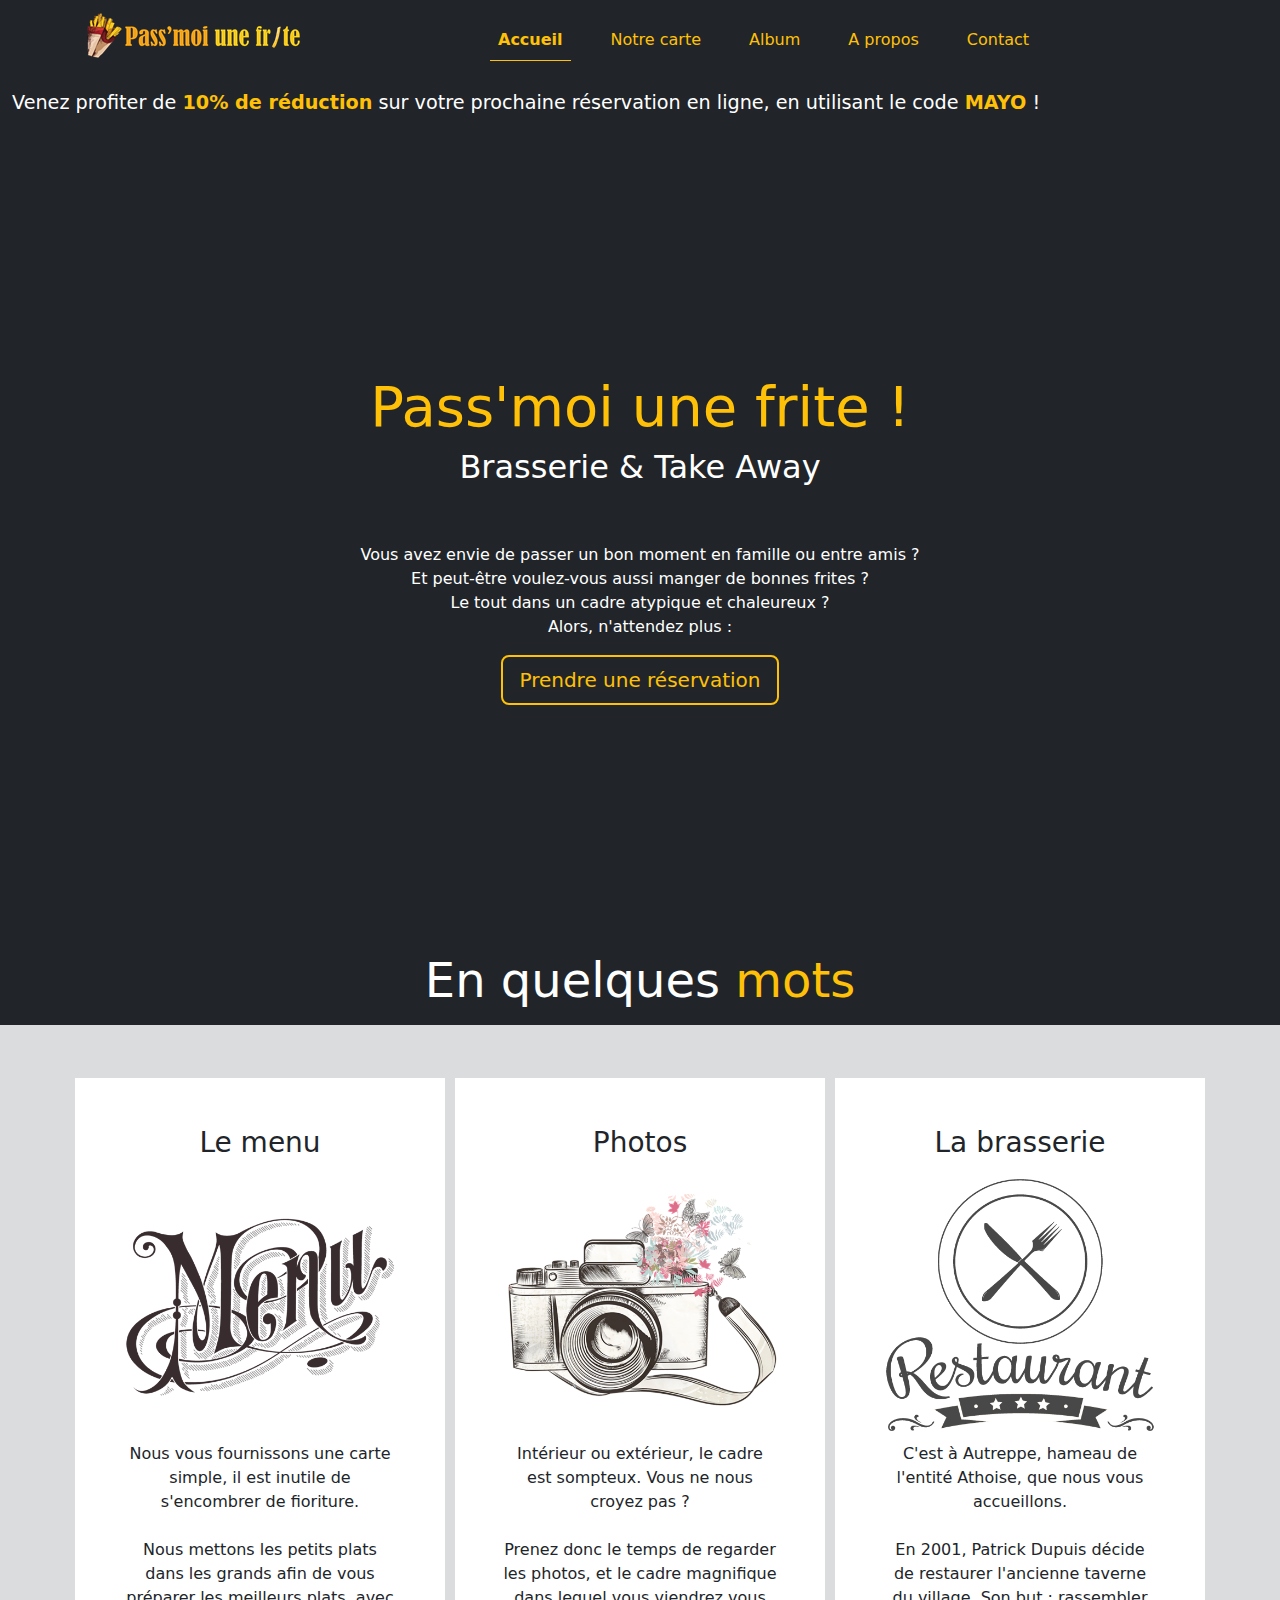
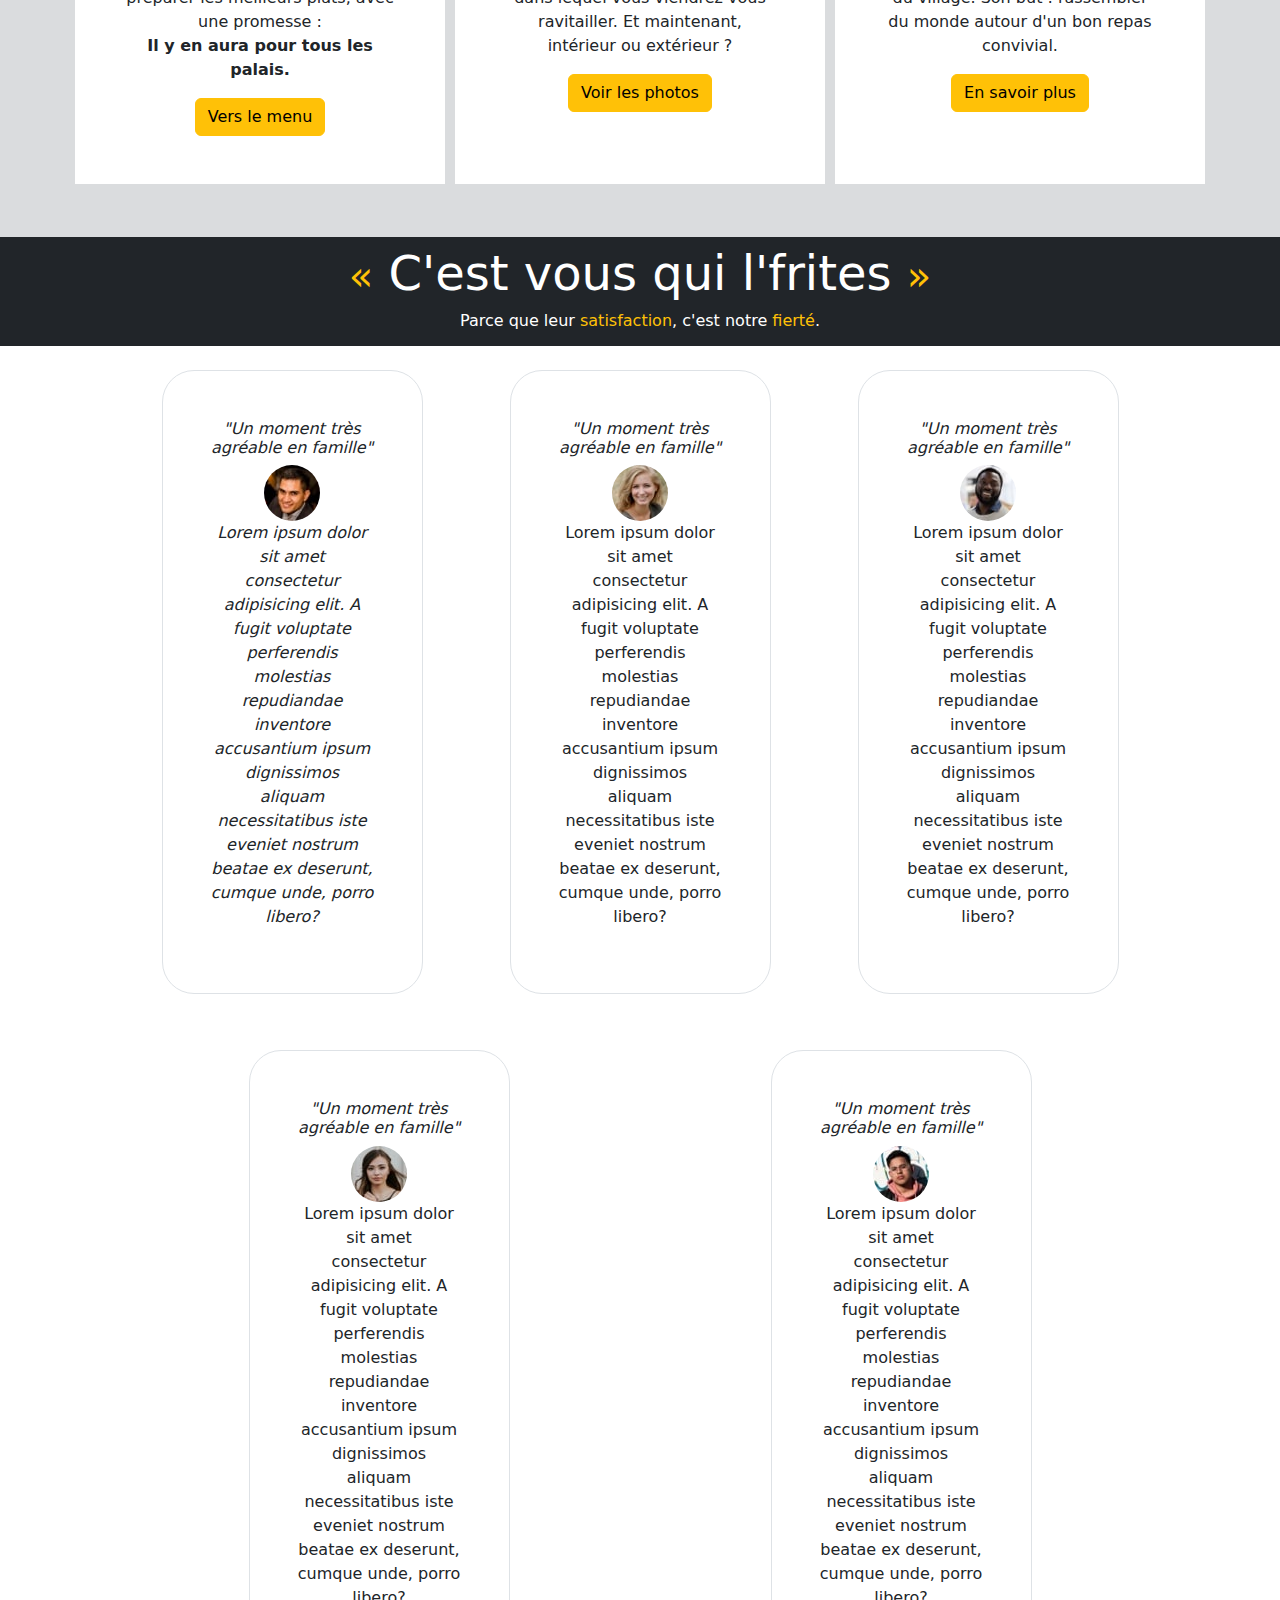
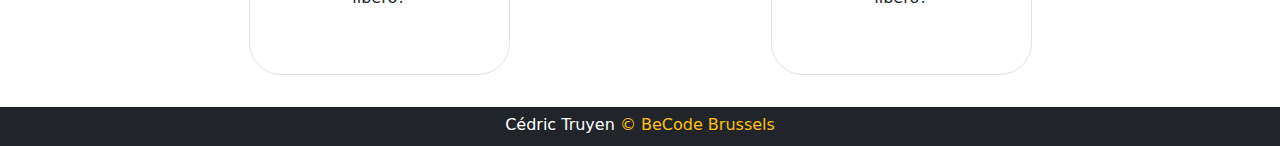
<file: index.html>
<!DOCTYPE html>
<html lang="fr">
  <head>
    <meta charset="UTF-8" />
    <meta name="viewport" content="width=device-width, initial-scale=1.0" />
    <meta http-equiv="Cache-Control" content="max-age=31536000">
    <title>Restaurant - Pass'-moi une frite</title>
    <link href="https://cdn.jsdelivr.net/npm/bootstrap@5.3.3/dist/css/bootstrap.min.css" rel="stylesheet" integrity="sha384-QWTKZyjpPEjISv5WaRU9OFeRpok6YctnYmDr5pNlyT2bRjXh0JMhjY6hW+ALEwIH" crossorigin="anonymous"/>
    <link rel="stylesheet" href="https://cdnjs.cloudflare.com/ajax/libs/animate.css/4.1.1/animate.min.css"/>
    <link rel="stylesheet" href="styles/default.css" />
  </head>

  <body>
    <header class="container-fluid bg-dark py-1">
      <div class="container pt-2">
        <div class="row">
          <a class="col-md-4 col-sm-12" href="index.html">
            <img src="pictures/logo_long_md.png" alt="logo_long" title="logo de Pass'moi une frite"/>
          </a>
          <div class="col-md-8 col-sm-12">
            <nav class="navbar navbar-expand-lg">
              <div class="container">
                <button
                  class="navbar-toggler"
                  data-bs-toggle="collapse"
                  data-bs-target="#menu"
                  title="Appuyer sur ce bouton pour afficher le menu"
                >
                  <span class="navbar-toggler-icon"></span>
                </button>
                <div class="collapse navbar-collapse" id="menu">
                  <ul class="navbar-nav">
                    <li class="nav-item px-3">
                      <a class="nav-link text-warning active" href="index.html"
                        >Accueil</a
                      >
                    </li>
                    <li class="nav-item px-3">
                      <a class="nav-link text-warning" href="menu.html"
                        >Notre carte</a
                      >
                    </li>
                    <li class="nav-item px-3">
                      <a class="nav-link text-warning" href="pictures.html"
                        >Album</a
                      >
                    </li>
                    <li class="nav-item px-3">
                      <a class="nav-link text-warning" href="restaurant.html"
                        >A propos</a
                      >
                    </li>
                    <li class="nav-item px-3">
                      <a class="nav-link text-warning" href="contact.html"
                        >Contact</a
                      >
                    </li>
                  </ul>
                </div>
              </div>
            </nav>
          </div>
        </div>
      </div>
    </header>

    <div class="container-fluid bg-dark menu-defilant">
      <div class="row bg-dark">
        <p class="text-white my-3 text-center">
          Venez profiter de
          <strong><span class="text-warning">10% de réduction</span></strong>
          sur votre prochaine réservation en ligne, en utilisant le code
          <strong><span class="text-warning">MAYO</span></strong> !
        </p>
      </div>
    </div>

    <section
      class="accueil bg-dark d-flex w-100 h-100 flex-column justify-content-center align-items-center"
    >
      <div
        class="container jumbotron-content bg-dark bg-opacity-75 text-center py-5 d-flex flex-column align-items-center animate__animated animate__zoomIn"
      >
        <h1 class="display-4 text-warning">
          <strong>Pass'moi </strong>une frite !
        </h1>
        <h2 class="text-white">Brasserie & Take Away</h2>
        <hr class="my-4" />
        <p class="text-white">
          Vous avez envie de passer un bon moment en famille ou entre amis ?<br />
          Et peut-être voulez-vous aussi manger de bonnes frites ?<br />
          Le tout dans un cadre atypique et chaleureux ?<br />
          Alors, n'attendez plus :
        </p>
        <a class="btn btn-outline-warning btn-lg border-2" href="#" role="button">Prendre une réservation</a>
      </div>
    </section>


    <div class="container-fluid bg-dark py-2">
        <div class="row text-center">
          <h2 class="text-white display-5">En quelques <span class="text-warning display-5">mots</span></h2>  
        </div>
    </div>

    <div class="container-fluid bg-secondary bg-opacity-25 py-5">
        <div class="container">
            <div class="row d-flex justify-content-around">
                <div class="col-sm-12 col-md-4 text-center bg-white p-5 border border-5 border-secondary border-opacity-25">
                    <h3>Le menu</h3>
                    <img src="pictures/menu_01.png" class="w-100" alt="photo_menu" title="Photo d'un menu">
                    <p>Nous vous fournissons une carte simple, il est inutile de
                    s'encombrer de fioriture. <br /><br />
                    Nous mettons les petits plats dans les grands afin de vous
                    préparer les meilleurs plats, avec une promesse : <br /><strong>Il y en aura pour tous les palais.</strong></p>
                    <a class="btn btn-warning" href="menu.html">Vers le menu</a>
                </div>
            <div class="col-sm-12 col-md-4 text-center bg-white p-5 border border-5 border-secondary border-opacity-25">
                <h3>Photos</h3>
                <img src="pictures/photo_01.png" class="w-100" alt="appareil_photo" title="Photo d'un appareil photo">
                <p>Intérieur ou extérieur, le cadre est sompteux. Vous ne nous croyez
              pas ?<br /><br />
              Prenez donc le temps de regarder les photos, et le cadre
              magnifique dans lequel vous viendrez vous ravitailler. Et
              maintenant, intérieur ou extérieur ?</p>
                <a class="btn btn-warning" href="pictures.html">Voir les photos</a>
            </div>
            <div class="col-sm-12 col-md-4 text-center bg-white p-5 border border-5 border-secondary border-opacity-25">
                <h3>La brasserie</h3>
                <img src="pictures/histoire_01.png" class="w-100" alt="photo_histoire" title="Image d'un restaurant">
                <p>C'est à Autreppe, hameau de l'entité Athoise, que nous vous
              accueillons. <br /><br />
              En 2001, Patrick Dupuis décide de restaurer l'ancienne taverne du
              village. Son but : rassembler du monde autour d'un bon repas
              convivial.</p>
                <a class="btn btn-warning" href="restaurant.html">En savoir plus</a>
            </div>
        </div>
      </div>
    </div>

    <div class="container-fluid bg-dark py-2">
      <div class="row text-center">
        <h2 class="text-white display-5">
          <span class="text-warning h1">«</span> C'est vous qui l'frites
          <span class="text-warning h1">»</span>
        </h2>
        <h4 class="h6 text-white">Parce que leur <span class="text-warning">satisfaction</span>, c'est notre <span class="text-warning">fierté</span>.</h4>

      </div>
    </div>

    <div class="container-fluid">
      <div class="container">
        <div class="row d-flex justify-content-around py-4 px-5">
          <div class="col-sm-12 col-md-3 bg-white border rounded-5 mb-2">
            <div class="row">
              <div class="col-12 text-center p-5">
                <h4 class="h6">
                  <em>"Un moment très agréable en famille"</em>
                </h4>
                <img
                  class="rounded rounded-5"
                  src="pictures/image-daniel.jpg"
                  alt="photo_daniel"
                  title="Photo de Daniel - témoignage"
                />
                <p>
                  <em>
                    Lorem ipsum dolor sit amet consectetur adipisicing elit. A
                    fugit voluptate perferendis molestias repudiandae inventore
                    accusantium ipsum dignissimos aliquam necessitatibus iste
                    eveniet nostrum beatae ex deserunt, cumque unde, porro
                    libero?
                  </em>
                </p>
              </div>
            </div>
          </div>
          <div class="col-sm-12 col-md-3 bg-white border rounded-5 mb-2">
            <div class="row">
              <div class="col-12 text-center p-5">
                <h4 class="h6">
                  <em>"Un moment très agréable en famille"</em>
                </h4>
                <img
                  class="rounded rounded-5"
                  src="pictures/image-jeanette.jpg"
                  alt="photo_jeanette"
                  title="Photo de Jeanette - témoignage"
                />
                <p>
                  Lorem ipsum dolor sit amet consectetur adipisicing elit. A
                  fugit voluptate perferendis molestias repudiandae inventore
                  accusantium ipsum dignissimos aliquam necessitatibus iste
                  eveniet nostrum beatae ex deserunt, cumque unde, porro libero?
                </p>
              </div>
            </div>
          </div>
          <div class="col-sm-12 col-md-3 bg-white border rounded-5 mb-2">
            <div class="row">
              <div class="col-12 text-center p-5">
                <h4 class="h6">
                  <em>"Un moment très agréable en famille"</em>
                </h4>
                <img
                  class="rounded rounded-5"
                  src="pictures/image-jonathan.jpg"
                  alt="photo_jonathan"
                  title="Photo de Jonathan - témoignage"
                />
                <p>
                  Lorem ipsum dolor sit amet consectetur adipisicing elit. A
                  fugit voluptate perferendis molestias repudiandae inventore
                  accusantium ipsum dignissimos aliquam necessitatibus iste
                  eveniet nostrum beatae ex deserunt, cumque unde, porro libero?
                </p>
              </div>
            </div>
          </div>
        </div>
        <div class="row d-flex justify-content-around py-4 px-5">
          <div class="col-sm-12 col-md-3 bg-white border rounded-5 mb-2">
            <div class="row">
              <div class="col-12 text-center p-5">
                <h4 class="h6">
                  <em>"Un moment très agréable en famille"</em>
                </h4>
                <img
                  class="rounded rounded-5"
                  src="pictures/image-kira.jpg"
                  alt="photo_kira"
                  title="Photo de Kira - témoignage"
                />
                <p>
                  Lorem ipsum dolor sit amet consectetur adipisicing elit. A
                  fugit voluptate perferendis molestias repudiandae inventore
                  accusantium ipsum dignissimos aliquam necessitatibus iste
                  eveniet nostrum beatae ex deserunt, cumque unde, porro libero?
                </p>
              </div>
            </div>
          </div>
          <div class="col-sm-12 col-md-3 bg-white border rounded-5 mb-2">
            <div class="row">
              <div class="col-12 text-center p-5">
                <h4 class="h6">
                  <em>"Un moment très agréable en famille"</em>
                </h4>
                <img
                  class="rounded rounded-5"
                  src="pictures/image-patrick.jpg"
                  alt="photo_patrick"
                  title="Photo de Patrick - témoignage"
                />
                <p>
                  Lorem ipsum dolor sit amet consectetur adipisicing elit. A
                  fugit voluptate perferendis molestias repudiandae inventore
                  accusantium ipsum dignissimos aliquam necessitatibus iste
                  eveniet nostrum beatae ex deserunt, cumque unde, porro libero?
                </p>
              </div>
            </div>
          </div>
        </div>
      </div>
    </div>

<div class="container-fluid bg-dark pt-2 pb-1">
    <div class="row text-center">
        <h6 class="text-white">Cédric Truyen <span class="text-warning">&copy; BeCode Brussels</span></h6>  
    </div>
</div>



    <script
      src="https://cdn.jsdelivr.net/npm/bootstrap@5.3.3/dist/js/bootstrap.bundle.min.js"
      integrity="sha384-YvpcrYf0tY3lHB60NNkmXc5s9fDVZLESaAA55NDzOxhy9GkcIdslK1eN7N6jIeHz"
      crossorigin="anonymous"
    ></script>
  </body>
</html>
</file>
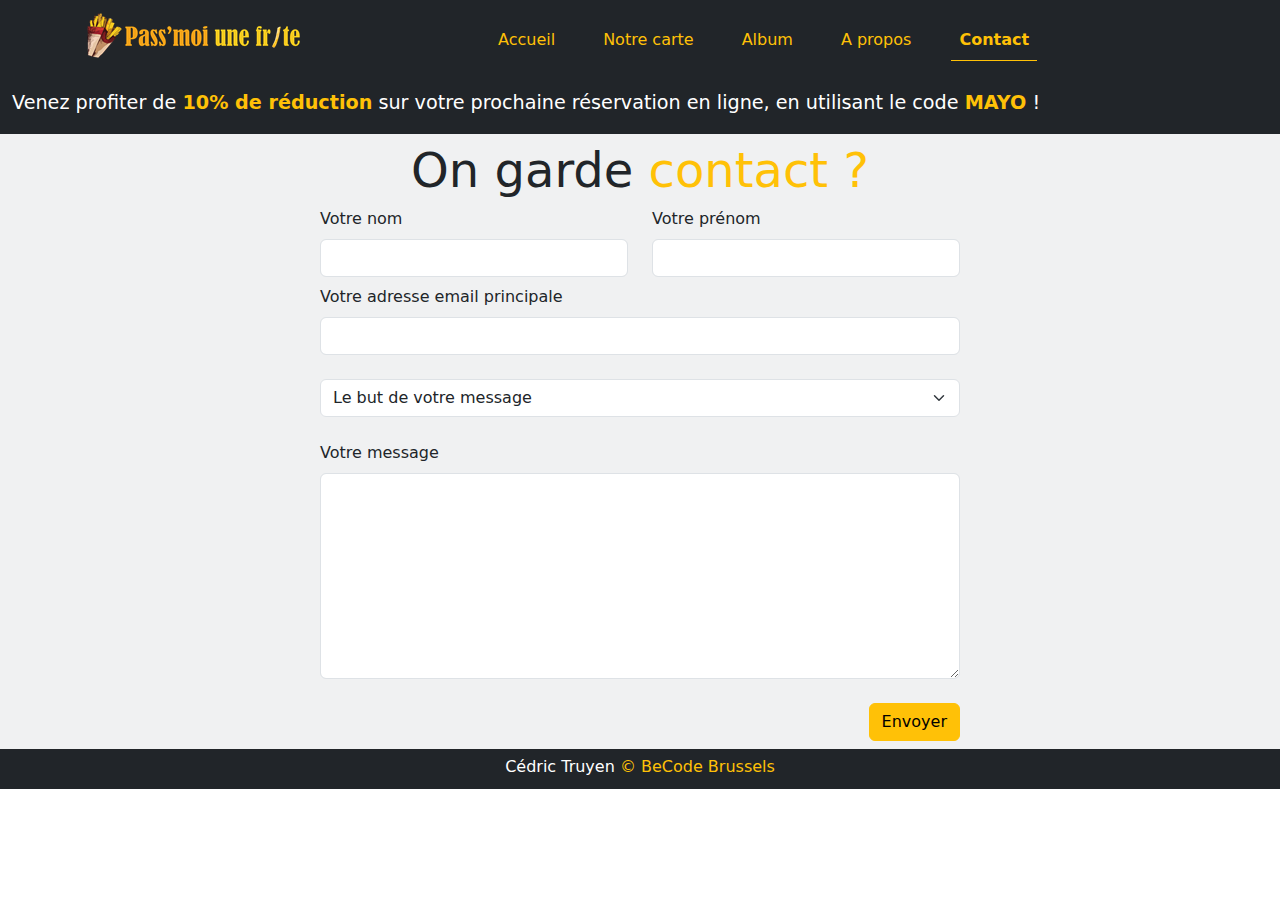
<file: contact.html>
<!DOCTYPE html>
<html lang="fr">
  <head>
    <meta charset="UTF-8" />
    <meta name="viewport" content="width=device-width, initial-scale=1.0" />
    <meta http-equiv="Cache-Control" content="max-age=31536000">
    <title>Restaurant - Pass'-moi une frite</title>
    <link
      href="https://cdn.jsdelivr.net/npm/bootstrap@5.3.3/dist/css/bootstrap.min.css"
      rel="stylesheet"
      integrity="sha384-QWTKZyjpPEjISv5WaRU9OFeRpok6YctnYmDr5pNlyT2bRjXh0JMhjY6hW+ALEwIH"
      crossorigin="anonymous"
    />
    <link
    rel="stylesheet"
    href="https://cdnjs.cloudflare.com/ajax/libs/animate.css/4.1.1/animate.min.css"
  />
    <link rel="stylesheet" href="styles/default.css" />
  </head>

  <body>
    <header class="container-fluid bg-dark py-1">
      <div class="container pt-2">
        <div class="row">
          <a class="col-md-4 col-sm-12" href="index.html">
            <img src="pictures/logo_long_md.png" alt="logo_long" title="logo de Pass'moi une frite"/>
          </a>
          <div class="col-md-8 col-sm-12">
            <nav class="navbar navbar-expand-lg">
              <div class="container">
                <button
                  class="navbar-toggler"
                  data-bs-toggle="collapse"
                  data-bs-target="#menu"
                  title="Appuyer sur ce bouton pour afficher le menu"
                >
                  <span class="navbar-toggler-icon"></span>
                </button>
                <div class="collapse navbar-collapse" id="menu">
                  <ul class="navbar-nav">
                    <li class="nav-item px-3">
                      <a class="nav-link text-warning" href="index.html"
                        >Accueil</a
                      >
                    </li>
                    <li class="nav-item px-3">
                      <a class="nav-link text-warning" href="menu.html"
                        >Notre carte</a
                      >
                    </li>
                    <li class="nav-item px-3">
                      <a class="nav-link text-warning" href="pictures.html"
                        >Album</a
                      >
                    </li>
                    <li class="nav-item px-3">
                      <a class="nav-link text-warning" href="restaurant.html"
                        >A propos</a
                      >
                    </li>
                    <li class="nav-item px-3">
                      <a class="nav-link text-warning active" href="contact.html"
                        >Contact</a
                      >
                    </li>
                  </ul>
                </div>
              </div>
            </nav>
          </div>
        </div>
      </div>
    </header>

    <div class="container-fluid bg-dark menu-defilant">
        <div class="row bg-dark">
          <p class="text-white my-3 text-center">
            Venez profiter de
            <strong><span class="text-warning">10% de réduction</span></strong>
            sur votre prochaine réservation en ligne, en utilisant le code
            <strong><span class="text-warning">MAYO</span></strong> !
          </p>
        </div>
      </div>

      <div class="container-fluid  bg-secondary bg-opacity-10 py-2">
        <div class="row text-center">
          <h2 class="text-dark display-5">On garde <span class="text-warning display-5">contact ?</span></h2>  
        </div>
        <div class="container">
            <div class="row d-flex justify-content-center">
                <div class="col-md-8">
                    <form class="row px-5">
                        <div class="col-md-6 col-sm-12 animate__animated animate__slideInLeft">
                            <label class="form-label" for="firstname">Votre nom</label>
                            <input class="form-control" type="text" name="firstname" id="firstname">
                        </div>
                        <div class="col-md-6 col-sm-12 animate__animated animate__slideInRight">
                            <label class="form-label" for="lastname">Votre prénom</label>
                            <input class="form-control" type="text" name="lastname" id="lastname">
                        </div>
                        <div class="col-md-12 mt-2 animate__animated animate__slideInUp">
                            <label class="form-label" for="lastname">Votre adresse email principale</label>
                            <input class="form-control" type="email" name="email" id="email" title="Entrez votre adresse email">
                        </div>
                        <div class="col-md-12 animate__animated animate__slideInUp">
                            <select class="form-select col-md-12 my-4" aria-label="Default select example">
                                <option selected>Le but de votre message</option>
                                <option value="1">Je souhaite réserver une table</option>
                                <option value="2">Je souhaite obtenir des informations</option>
                                <option value="3">Je souhaite formuler une plainte</option>
                            </select>
                        </div>
                        <div class="col-md-12 animate__animated animate__slideInUp">
                            <label class="form-label" for="message">Votre message</label>
                            <textarea class="form-control" type="message" name="message" id="message" cols="30" rows="8"></textarea>
                        </div>
                        <div class="col-md-12 text-end mt-4 animate__animated animate__slideInUp">
                            <button class="btn btn-warning" type="submit">Envoyer</button>
                        </div>
                    </form>
                </div>
            </div>
        </div>
    </div>


    <div class="container-fluid bg-dark pt-2 pb-1">
        <div class="row text-center">
            <h6 class="text-white">Cédric Truyen <span class="text-warning">&copy; BeCode Brussels</span></h6>  
        </div>
    </div>

    <script
      src="https://cdn.jsdelivr.net/npm/bootstrap@5.3.3/dist/js/bootstrap.bundle.min.js"
      integrity="sha384-YvpcrYf0tY3lHB60NNkmXc5s9fDVZLESaAA55NDzOxhy9GkcIdslK1eN7N6jIeHz"
      crossorigin="anonymous"
    ></script>
  </body>
</html>
</file>
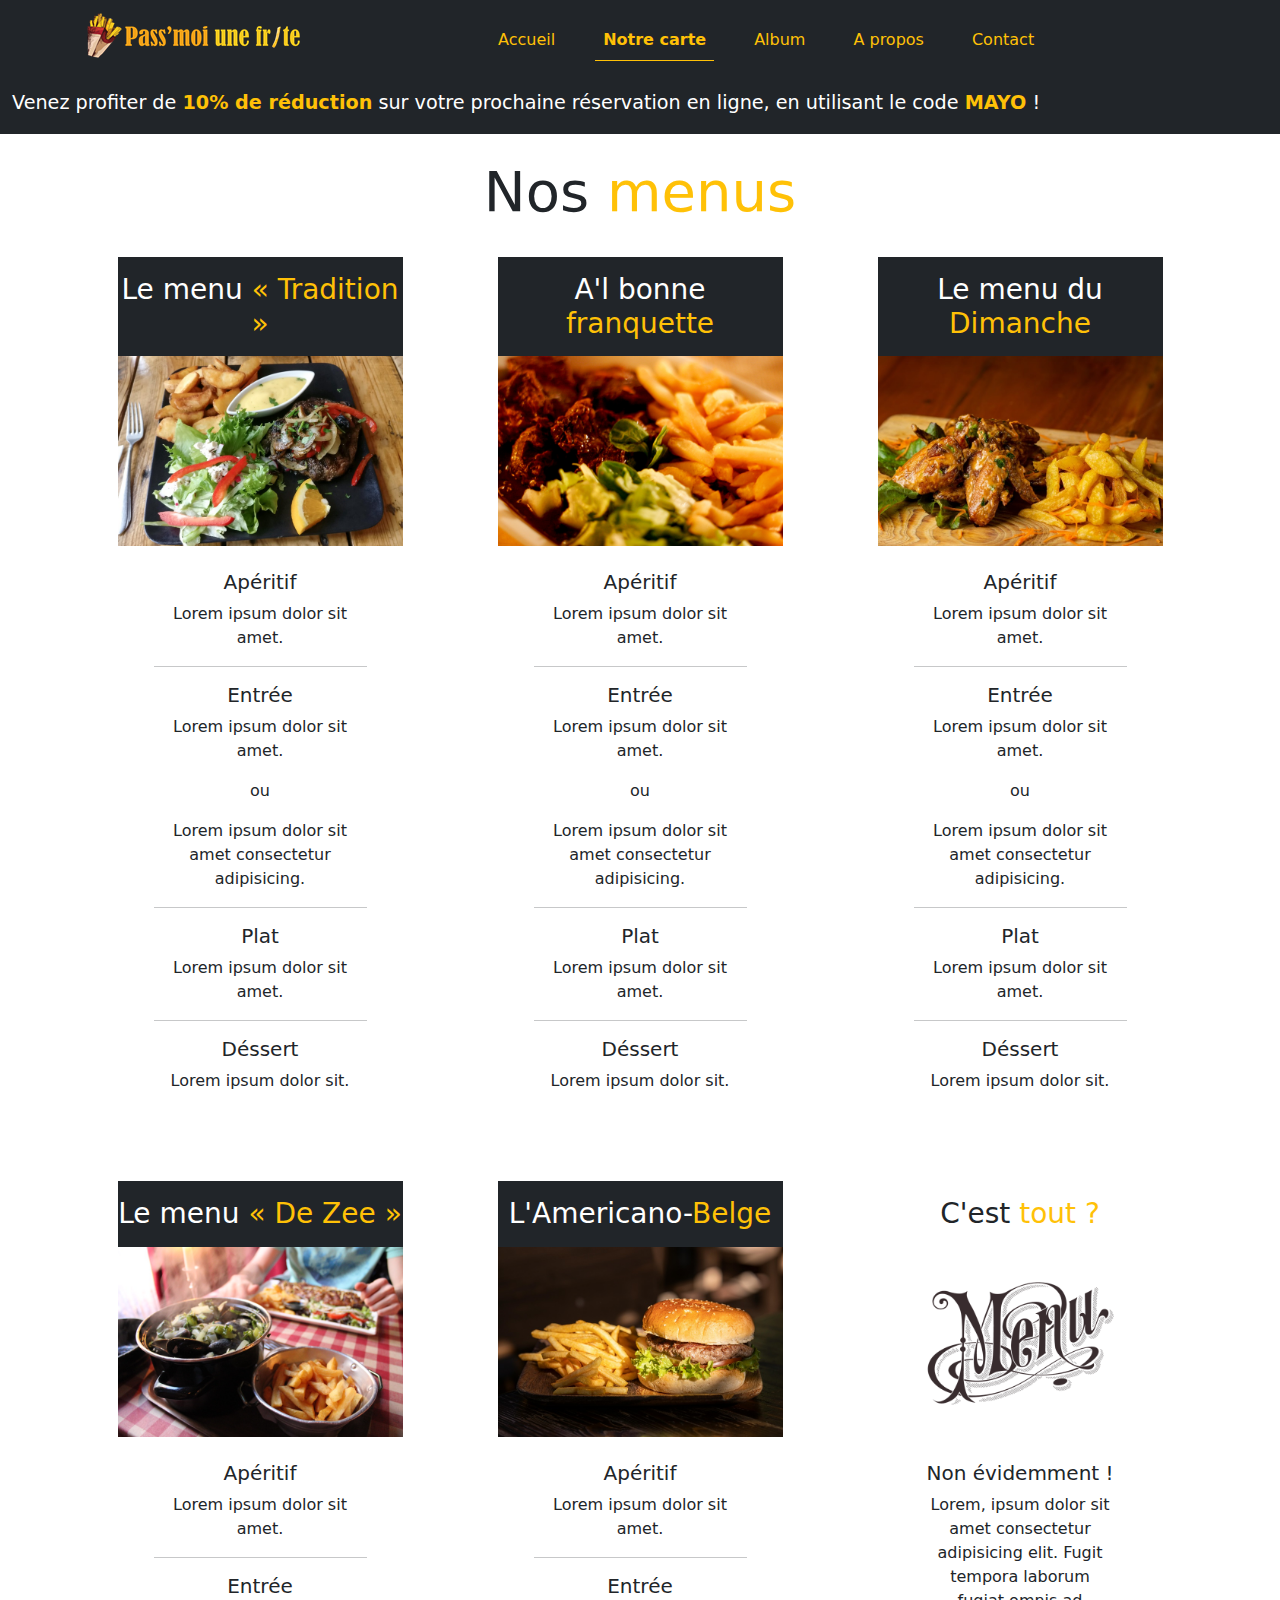
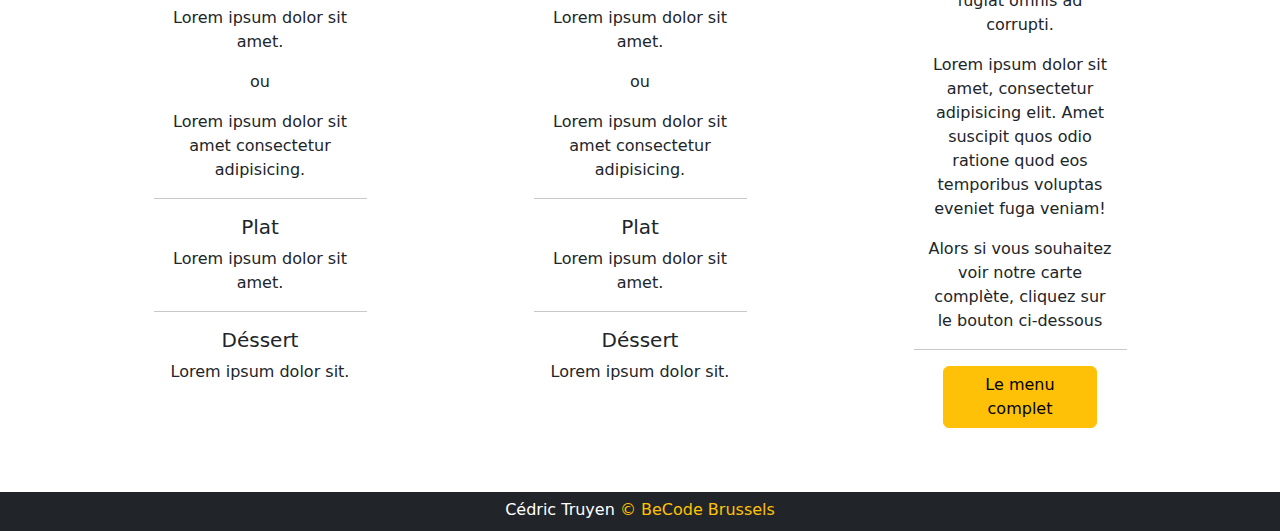
<file: menu.html>
<!DOCTYPE html>
<html lang="fr">
  <head>
    <meta charset="UTF-8" />
    <meta name="viewport" content="width=device-width, initial-scale=1.0" />
    <meta http-equiv="Cache-Control" content="max-age=31536000">
    <title>Restaurant - Pass'-moi une frite</title>
    <link
      href="https://cdn.jsdelivr.net/npm/bootstrap@5.3.3/dist/css/bootstrap.min.css"
      rel="stylesheet"
      integrity="sha384-QWTKZyjpPEjISv5WaRU9OFeRpok6YctnYmDr5pNlyT2bRjXh0JMhjY6hW+ALEwIH"
      crossorigin="anonymous"
    />
    <link rel="stylesheet" href="styles/default.css" />
  </head>
  
  <body>
    <header class="container-fluid bg-dark py-1">
      <div class="container pt-2">
        <div class="row">
          <a class="col-md-4 col-sm-12" href="index.html">
            <img src="pictures/logo_long_md.png" alt="logo_long" title="logo de Pass'moi une frite"/>
          </a>
          <div class="col-md-8 col-sm-12">
            <nav class="navbar navbar-expand-lg">
              <div class="container">
                <button
                  class="navbar-toggler"
                  data-bs-toggle="collapse"
                  data-bs-target="#menu"
                  title="Appuyer sur ce bouton pour afficher le menu"
                >
                  <span class="navbar-toggler-icon"></span>
                </button>
                <div class="collapse navbar-collapse" id="menu">
                  <ul class="navbar-nav">
                    <li class="nav-item px-3">
                      <a class="nav-link text-warning" href="index.html"
                        >Accueil</a
                      >
                    </li>
                    <li class="nav-item px-3">
                      <a class="nav-link text-warning active" href="menu.html"
                        >Notre carte</a
                      >
                    </li>
                    <li class="nav-item px-3">
                      <a class="nav-link text-warning" href="pictures.html"
                        >Album</a
                      >
                    </li>
                    <li class="nav-item px-3">
                      <a class="nav-link text-warning" href="restaurant.html"
                        >A propos</a
                      >
                    </li>
                    <li class="nav-item px-3">
                      <a class="nav-link text-warning" href="contact.html"
                        >Contact</a
                      >
                    </li>
                  </ul>
                </div>
              </div>
            </nav>
          </div>
        </div>
      </div>
    </header>

    <div class="container-fluid bg-dark menu-defilant">
      <div class="row bg-dark">
        <p class="text-white my-3 text-center">
          Venez profiter de
          <strong><span class="text-warning">10% de réduction</span></strong>
          sur votre prochaine réservation en ligne, en utilisant le code
          <strong><span class="text-warning">MAYO</span></strong> !
        </p>
      </div>
    </div>

    <div class="container-fluid py-4 background-menu">
      <div class="container">
        <div class="row">
          <div class="col-md-12 pb-4 text-center">
            <h2 class="display-4">Nos <span class="text-warning">menus</span></h2>
          </div>
          <div class="container text-center">
            <div class="row d-flex justify-content-around">
                <!-- Menu 1 -->
              <div class="col-md-3 bg-white p-0 mb-4">
                <h3 class="py-3 mb-0 text-center text-white bg-dark">Le menu <span class="text-warning">« Tradition »</span></h3>
                <img src="pictures/steak.jpg" alt="steak-frites" title="Photo d'un steak avec des frites" class="w-100"/>
                <div class="row px-5 pt-4">
                    <h4 class="h5">Apéritif</h4>
                    <p>Lorem ipsum dolor sit amet.</p>
                    <hr>
                </div>
                <div class="row px-5">
                    <h4 class="h5">Entrée</h4>
                    <p>Lorem ipsum dolor sit amet.</p>
                    <p>ou</p>
                    <p>Lorem ipsum dolor sit amet consectetur adipisicing.</p>
                    <hr>
                </div>
                <div class="row px-5">
                    <h4 class="h5">Plat</h4>
                    <p>Lorem ipsum dolor sit amet.</p>
                    <hr>
                </div>
                <div class="row px-5">
                    <h4 class="h5">Déssert</h4>
                    <p>Lorem ipsum dolor sit.</p>
                </div>
              </div>

              <!-- Menu 2 -->
              <div class="col-md-3 bg-white p-0 mb-4">
                <h3 class="py-3 mb-0 text-center text-white bg-dark">A'l bonne <span class="text-warning">franquette</span></h3>
                <img src="pictures/carbonnade.png" alt="carbonnade" title="Photo de carbonnades avec des frites" class="w-100"/>
                <div class="row px-5 pt-4">
                    <h4 class="h5">Apéritif</h4>
                    <p>Lorem ipsum dolor sit amet.</p>
                    <hr>
                </div>
                <div class="row px-5">
                    <h4 class="h5">Entrée</h4>
                    <p>Lorem ipsum dolor sit amet.</p>
                    <p>ou</p>
                    <p>Lorem ipsum dolor sit amet consectetur adipisicing.</p>
                    <hr>
                </div>
                <div class="row px-5">
                    <h4 class="h5">Plat</h4>
                    <p>Lorem ipsum dolor sit amet.</p>
                    <hr>
                </div>
                <div class="row px-5">
                    <h4 class="h5">Déssert</h4>
                    <p>Lorem ipsum dolor sit.</p>
                </div>
              </div>

              <!-- Menu 3 -->
              <div class="col-md-3 bg-white p-0 mb-4">
                <h3 class="py-3 mb-0 text-center text-white bg-dark">Le menu du <span class="text-warning">Dimanche</span></h3>
                <img src="pictures/poulet.jpeg" alt="poulet-frites" title="Photo d'un poulet avec des frites" class="w-100"/>
                <div class="row px-5 pt-4">
                    <h4 class="h5">Apéritif</h4>
                    <p>Lorem ipsum dolor sit amet.</p>
                    <hr>
                </div>
                <div class="row px-5">
                    <h4 class="h5">Entrée</h4>
                    <p>Lorem ipsum dolor sit amet.</p>
                    <p>ou</p>
                    <p>Lorem ipsum dolor sit amet consectetur adipisicing.</p>
                    <hr>
                </div>
                <div class="row px-5">
                    <h4 class="h5">Plat</h4>
                    <p>Lorem ipsum dolor sit amet.</p>
                    <hr>
                </div>
                <div class="row px-5">
                    <h4 class="h5">Déssert</h4>
                    <p>Lorem ipsum dolor sit.</p>
                </div>
              </div>
          </div>

            <div class="row d-flex justify-content-around pt-5">
                <!-- Menu 4 -->
              <div class="col-md-3 bg-white p-0 mb-4">
                <h3 class="py-3 mb-0 text-center text-white bg-dark">Le menu <span class="text-warning">« De Zee »</span></h3>
                <img src="pictures/moules.png" alt="moules-frites" title="Photo d'un cassolette de moules avec des frites" class="w-100"/>
                <div class="row px-5 pt-4">
                    <h4 class="h5">Apéritif</h4>
                    <p>Lorem ipsum dolor sit amet.</p>
                    <hr>
                </div>
                <div class="row px-5">
                    <h4 class="h5">Entrée</h4>
                    <p>Lorem ipsum dolor sit amet.</p>
                    <p>ou</p>
                    <p>Lorem ipsum dolor sit amet consectetur adipisicing.</p>
                    <hr>
                </div>
                <div class="row px-5">
                    <h4 class="h5">Plat</h4>
                    <p>Lorem ipsum dolor sit amet.</p>
                    <hr>
                </div>
                <div class="row px-5">
                    <h4 class="h5">Déssert</h4>
                    <p>Lorem ipsum dolor sit.</p>
                </div>
              </div>

              <!-- Menu 5 -->
              <div class="col-md-3 bg-white p-0 mb-4">
                <h3 class="py-3 mb-0 text-center text-white bg-dark">L'Americano-<span class="text-warning">Belge</span></h3>
                <img src="pictures/hamburger.jpeg" alt="hamburger-frites" title="Photo d'un hamburger avec des frites" class="w-100"/>
                <div class="row px-5 pt-4">
                    <h4 class="h5">Apéritif</h4>
                    <p>Lorem ipsum dolor sit amet.</p>
                    <hr>
                </div>
                <div class="row px-5">
                    <h4 class="h5">Entrée</h4>
                    <p>Lorem ipsum dolor sit amet.</p>
                    <p>ou</p>
                    <p>Lorem ipsum dolor sit amet consectetur adipisicing.</p>
                    <hr>
                </div>
                <div class="row px-5">
                    <h4 class="h5">Plat</h4>
                    <p>Lorem ipsum dolor sit amet.</p>
                    <hr>
                </div>
                <div class="row px-5">
                    <h4 class="h5">Déssert</h4>
                    <p>Lorem ipsum dolor sit.</p>
                </div>
              </div>

              <!-- La carte -->
              <div class="col-md-3 bg-white p-0 pb-3 mb-4">
                <h3 class="py-3 mb-0 text-center">C'est <span class="text-warning">tout ?</span></h3>
                <img src="pictures/menu_02.png" alt="image-menu" title="Image d'un menu de restaurant" class="w-100"/>
                <div class="row px-5 pt-4">
                    <h4 class="h5">Non évidemment !</h4>
                    <p>Lorem, ipsum dolor sit amet consectetur adipisicing elit. Fugit tempora laborum fugiat omnis ad corrupti.</p>
                    <p>Lorem ipsum dolor sit amet, consectetur adipisicing elit. Amet suscipit quos odio ratione quod eos temporibus voluptas eveniet fuga veniam!</p>
                    <p>Alors si vous souhaitez voir notre carte complète, cliquez sur le bouton ci-dessous</p>
                    <hr>
                    <div class="contenair">
                        <div class="row d-flex justify-content-around">
                            <div class="col-md-10">
                                <a href="#" class="btn btn-warning">Le menu complet</a>
                            </div>
                        </div>
                    </div>
                </div>
              </div>
          </div>
        </div>
      </div>
    </div>
    </div>

    <div class="container-fluid bg-dark pt-2 pb-1">
      <div class="row text-center">
        <h6 class="text-white">
          Cédric Truyen <span class="text-warning">&copy; BeCode Brussels</span>
        </h6>
      </div>
    </div>

    <script
      src="https://cdn.jsdelivr.net/npm/bootstrap@5.3.3/dist/js/bootstrap.bundle.min.js"
      integrity="sha384-YvpcrYf0tY3lHB60NNkmXc5s9fDVZLESaAA55NDzOxhy9GkcIdslK1eN7N6jIeHz"
      crossorigin="anonymous"
    ></script>
  </body>
</html>
</file>
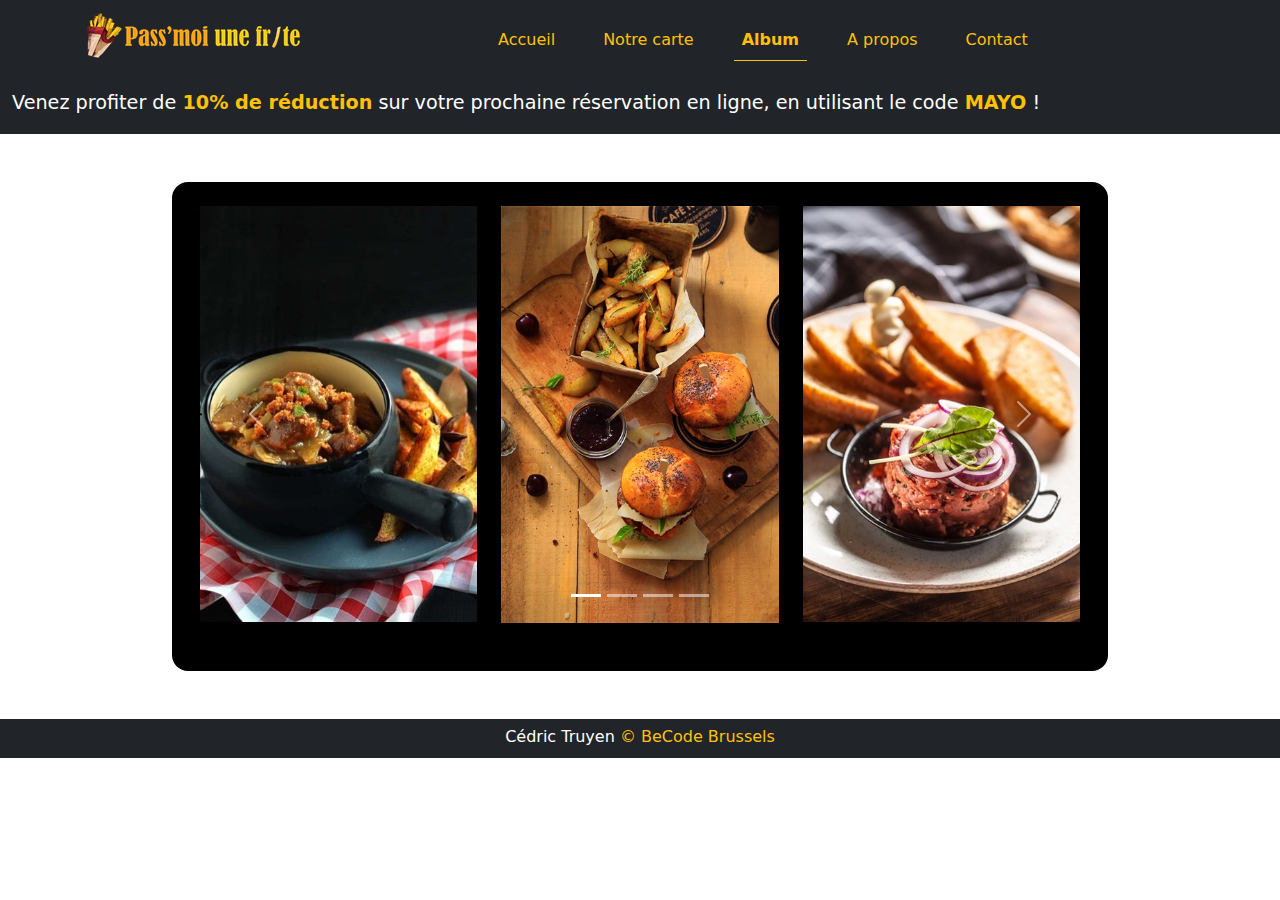
<file: pictures.html>
<!DOCTYPE html>
<html lang="fr">
  <head>
    <meta charset="UTF-8" />
    <meta name="viewport" content="width=device-width, initial-scale=1.0" />
    <meta http-equiv="Cache-Control" content="max-age=31536000">
    <title>Restaurant - Pass'-moi une frite</title>
    <link
      href="https://cdn.jsdelivr.net/npm/bootstrap@5.3.3/dist/css/bootstrap.min.css"
      rel="stylesheet"
      integrity="sha384-QWTKZyjpPEjISv5WaRU9OFeRpok6YctnYmDr5pNlyT2bRjXh0JMhjY6hW+ALEwIH"
      crossorigin="anonymous"
    />
    <link
      rel="stylesheet"
      href="https://cdnjs.cloudflare.com/ajax/libs/animate.css/4.1.1/animate.min.css"
    />
    <link rel="stylesheet" href="styles/default.css" />
  </head>

  <body>
    <header class="container-fluid bg-dark py-1">
      <div class="container pt-2">
        <div class="row">
          <a class="col-md-4 col-sm-12" href="index.html">
            <img src="pictures/logo_long_md.png" alt="logo_long" title="logo de Pass'moi une frite"/>
          </a>
          <div class="col-md-8 col-sm-12">
            <nav class="navbar navbar-expand-lg">
              <div class="container">
                <button
                  class="navbar-toggler"
                  data-bs-toggle="collapse"
                  data-bs-target="#menu"
                  title="Appuyer sur ce bouton pour afficher le menu"
                >
                  <span class="navbar-toggler-icon"></span>
                </button>
                <div class="collapse navbar-collapse" id="menu">
                  <ul class="navbar-nav">
                    <li class="nav-item px-3">
                      <a class="nav-link text-warning" href="index.html"
                        >Accueil</a
                      >
                    </li>
                    <li class="nav-item px-3">
                      <a class="nav-link text-warning" href="menu.html"
                        >Notre carte</a
                      >
                    </li>
                    <li class="nav-item px-3">
                      <a class="nav-link text-warning active" href="pictures.html"
                        >Album</a
                      >
                    </li>
                    <li class="nav-item px-3">
                      <a class="nav-link text-warning" href="restaurant.html"
                        >A propos</a
                      >
                    </li>
                    <li class="nav-item px-3">
                      <a class="nav-link text-warning" href="contact.html"
                        >Contact</a
                      >
                    </li>
                  </ul>
                </div>
              </div>
            </nav>
          </div>
        </div>
      </div>
    </header>

    <div class="container-fluid bg-dark menu-defilant">
      <div class="row bg-dark">
        <p class="text-white my-3 text-center">
          Venez profiter de
          <strong><span class="text-warning">10% de réduction</span></strong>
          sur votre prochaine réservation en ligne, en utilisant le code
          <strong><span class="text-warning">MAYO</span></strong> !
        </p>
      </div>
    </div>

    <div class="container-fluid background-pictures py-5">
      <div class="row d-flex justify-content-center">
        <div class="col-md-9">
          <div class="container bg-black px-3 pt-4 pb-5 rounded-4">
            <div id="diaporama" class="carousel slide" data-bs-ride="carousel">
              <div class="carousel-indicators">
                <button
                  type="button"
                  data-bs-target="#diaporama"
                  data-bs-slide-to="0"
                  class="active"
                  aria-current="true"
                  aria-label="Slide 1"
                ></button>
                <button
                  type="button"
                  data-bs-target="#diaporama"
                  data-bs-slide-to="1"
                  aria-label="Slide 2"
                ></button>
                <button
                  type="button"
                  data-bs-target="#diaporama"
                  data-bs-slide-to="2"
                  aria-label="Slide 3"
                ></button>
                <button
                  type="button"
                  data-bs-target="#diaporama"
                  data-bs-slide-to="3"
                  aria-label="Slide 4"
                ></button>
              </div>
              <div class="carousel-inner animate__animated animate__zoomIn">
                <div class="carousel-item active">
                  <div class="container">
                    <div class="row d-flex justify-content-around">
                      <div class="col-md-4">
                        <img
                          src="pictures/pictures_carbonnades.png"
                          alt="carbonnades"
                          title="Photo de carbonnades avec des frites"
                          class="w-100"
                        />
                      </div>
                      <div class="col-md-4">
                        <img
                          src="pictures/pictures_burger.jpg"
                          alt="image_burger"
                          title="Photo d'un hamburger avec des frites"
                          class="w-100"
                        />
                      </div>
                      <div class="col-md-4">
                        <img
                          src="pictures/pictures_americain.jpg"
                          alt="image_americain"
                          title="Photo d'un américain avec des frites"
                          class="w-100"
                        />
                      </div>
                    </div>
                  </div>
                </div>
                <div class="carousel-item">
                  <div class="container">
                    <div class="row d-flex justify-content-around">
                      <div class="col-md-4">
                        <img
                          src="pictures/pictures_moules.jpg"
                          alt="image_moules"
                          title="Photo d'une cassolette de moules avec des frites"
                          class="w-100"
                        />
                      </div>
                      <div class="col-md-4">
                        <img
                          src="pictures/pictures_poulet.jpeg"
                          alt="image_poulet"
                          title="Photo d'un poulet avec des frites"
                          class="w-100"
                        />
                      </div>
                      <div class="col-md-4">
                        <img
                          src="pictures/pictures_steak.jpg"
                          alt="image_steak"
                          title="Photo d'un steak avec des frites"
                          class="w-100"
                        />
                      </div>
                    </div>
                  </div>
                </div>
                <div class="carousel-item">
                  <div class="container">
                    <div class="row d-flex justify-content-around">
                      <div class="col-md-4">
                        <img
                          src="pictures/pictures_carbonnades.png"
                          alt="image_carbonnades"
                          title="Photos de carbonnades avec des frites"
                          class="w-100"
                        />
                      </div>
                      <div class="col-md-4">
                        <img
                          src="pictures/pictures_burger.jpg"
                          alt="image_burger"
                          title="Photo d'un hamburger avec des frites"
                          class="w-100"
                        />
                      </div>
                      <div class="col-md-4">
                        <img
                          src="pictures/pictures_americain.jpg"
                          alt="image_americain"
                          title="Photo d'un américain avec des frites"
                          class="w-100"
                        />
                      </div>
                    </div>
                  </div>
                </div>
                <div class="carousel-item">
                  <div class="container">
                    <div class="row d-flex justify-content-around">
                      <div class="col-md-4">
                        <img
                          src="pictures/pictures_moules.jpg"
                          alt="image_moules"
                          title="Photo d'un cassolette de moules avec des frites"
                          class="w-100"
                        />
                      </div>
                      <div class="col-md-4">
                        <img
                          src="pictures/pictures_poulet.jpeg"
                          alt="image_poulet"
                          title="Photo d'un poulet avec des frites"
                          class="w-100"
                        />
                      </div>
                      <div class="col-md-4">
                        <img
                          src="pictures/pictures_steak.jpg"
                          alt="image_steak"
                          title="Photo d'un steak avec des frites"
                          class="w-100"
                        />
                      </div>
                    </div>
                  </div>
                </div>
              </div>
              <button
                class="carousel-control-prev prev"
                type="button"
                data-bs-target="#diaporama"
                data-bs-slide="prev"
                title="Faire défiler vers la gauche"
              >
                <span class="carousel-control-prev-icon"></span>
              </button>
              <button
                class="carousel-control-next next"
                type="button"
                data-bs-target="#diaporama"
                data-bs-slide="next"
                title="Faire défiler vers la droite"
              >
                <span class="carousel-control-next-icon"></span>
              </button>
            </div>
          </div>
        </div>
      </div>
    </div>

    <div class="container-fluid bg-dark pt-2 pb-1">
      <div class="row text-center">
        <h6 class="text-white">
          Cédric Truyen <span class="text-warning">&copy; BeCode Brussels</span>
        </h6>
      </div>
    </div>

    <script
      src="https://cdn.jsdelivr.net/npm/bootstrap@5.3.3/dist/js/bootstrap.bundle.min.js"
      integrity="sha384-YvpcrYf0tY3lHB60NNkmXc5s9fDVZLESaAA55NDzOxhy9GkcIdslK1eN7N6jIeHz"
      crossorigin="anonymous"
    ></script>
  </body>
</html>
</file>
<file: styles/default.css>
*, ::before, ::after {
  margin: 0;
  padding: 0;
  box-sizing: border-box;
}

.navbar-toggler .navbar-toggler-icon {
  background-image: url("data:image/svg+xml;charset=utf8,%3Csvg viewBox='0 0 30 30' xmlns='http://www.w3.org/2000/svg'%3E%3Cpath stroke='%23ffc107' stroke-width='2' stroke-linecap='round' stroke-miterlimit='10' d='M4 7h22M4 15h22M4 23h22'/%3E%3C/svg%3E");
}

.nav-link:hover {
  font-weight: bold;
  border-bottom: 1px solid #ffc107;
}

.nav-link.active {
  border-bottom: 1px solid #ffc107;
  font-weight: bold;
}

body {
  height: 90vh;
}

.accueil {
  background: url("https://raw.githubusercontent.com/Ceeeed1985/restaurant-css-framework/main/pictures/background_home_02.jpg");
  background-repeat: no-repeat;
  background-size: cover;
  background-position: left;
}

.menu-defilant {
  overflow: hidden;
}


@media (max-width :767.98px){
  .menu-defilant > :first-child {
    font-size: 1.2em;
    display: inline-block;
    animation: defilement-rtl-mobile 10s infinite linear;
  }

  .menu-defilant > :first-child:hover {
    animation-play-state: paused;
  }
}

@keyframes defilement-rtl-mobile {
  0% {
    transform: translate3d(100%, 0, 0);
  }
  100% {
    transform: translate3d(-100%, 0, 0);
  }
}



@media (min-width :768px){
  .menu-defilant > :first-child {
    font-size: 1.2em;
    display: inline-block;
    animation: defilement-rtl-desk 20s infinite linear;
  }

  .menu-defilant > :first-child:hover {
    animation-play-state: paused;
  }
}

@keyframes defilement-rtl-desk {
  0% {
    transform: translate3d(210%, 0, 0);
  }
  100% {
    transform: translate3d(-100%, 0, 0);
  }
}


/* Page à propos */

.logo_anime_facebook{
  animation: bounce infinite;
  animation-duration: 5s;
}

.logo_anime_instagram{
  animation: bounce infinite;
  animation-duration: 5s;
  animation-delay: 0.3s;
}

.logo_anime_fork{
  animation: bounce infinite;
  animation-duration: 5s;
  animation-delay: 0.6s;
}

.logo_anime_linkedin{
  animation: bounce infinite;
  animation-duration: 5s;
  animation-delay: 0.9s;
}

/*Page menu*/

.background-menu {
  background: url("https://raw.githubusercontent.com/Ceeeed1985/restaurant-css-framework/main/pictures/background_menu.png");
  background-repeat: repeat;
}

/* Page pictures */

.background-pictures {
  background: url("https://raw.githubusercontent.com/Ceeeed1985/restaurant-css-framework/main/pictures/fond_ustensiles.png");
  background-repeat: repeat;
}


/* Animation des logos réseaux sociaux */

.logo_anime:hover{
  transform: scale(1.2);

}
</file>
